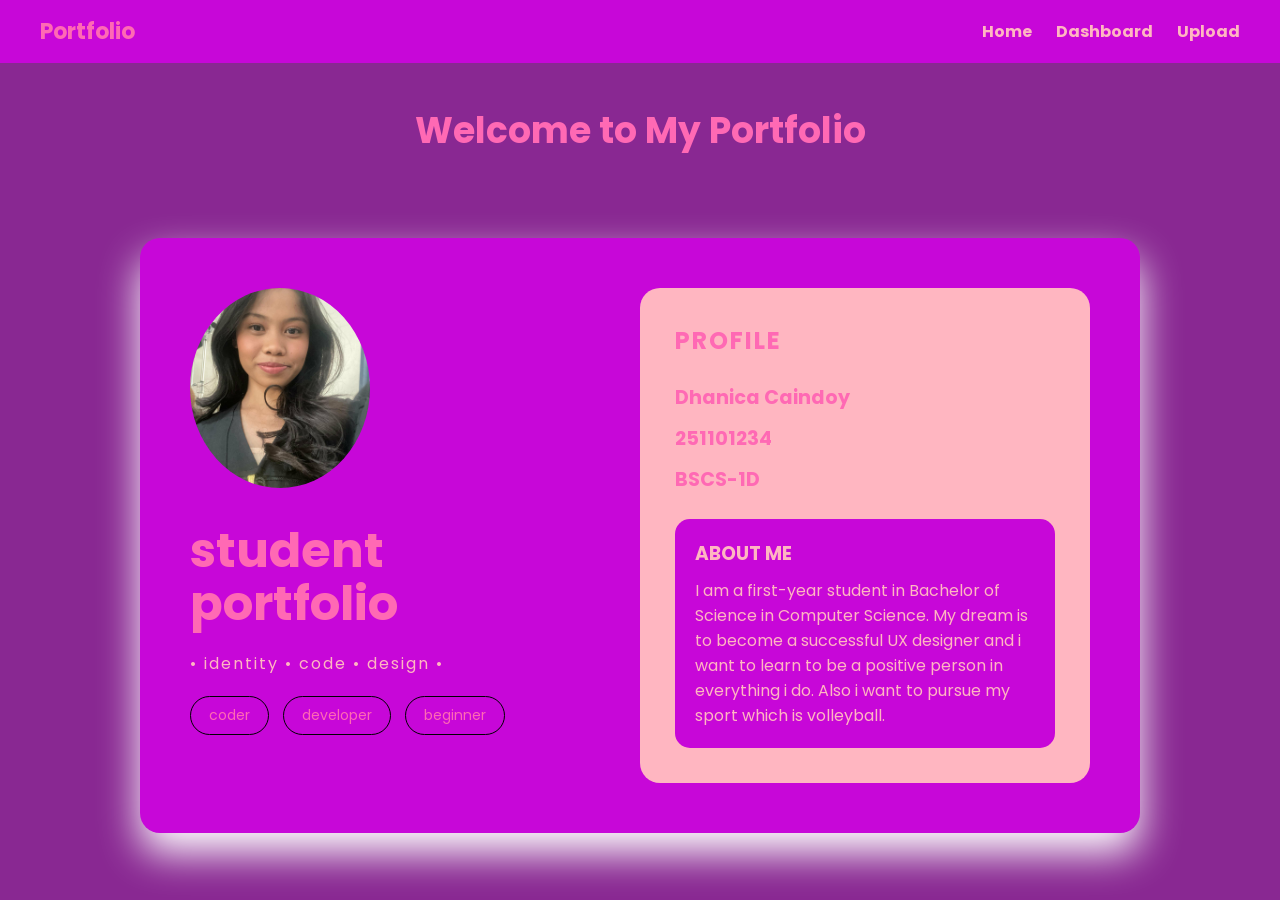
<file: index.html>
<!DOCTYPE html>
<html lang="en">
<head>
  <meta charset="UTF-8">
  <title>Student Portfolio</title>

  <link href="https://fonts.googleapis.com/css2?family=Poppins:wght@300;500;700&display=swap" rel="stylesheet">

  <link rel="stylesheet" href="style.css">
</head>
<body>
 <nav class="navbar">

<div class="logo">Portfolio</div>

<div class="nav-links">
      <a href="index.html">Home</a>
      <a href="dashboard.html">Dashboard</a>
      <a href="upload.html">Upload</a>
</div>

</nav>

  <div class="hero" style="text-align: center;">
    <h1>Welcome to My Portfolio</h1>
    
  </div>


<div class="container">

  <div class="left">
    <div class="portfolio_picture">
      <img src="DHANICA_PORTFOLIO.jpg" alt="DHANICA_PORTFOLIO.jpg" height="200px" width="200px">
    </div>

    <h1>
      student <br>
      <span>portfolio</span>
    </h1>

    <p class="subtitle">• identity • code • design •</p>

    <div class="tags">
      <span>coder</span>
      <span>developer</span>
      <span>beginner</span>
    </div>
  </div>

  <div class="right">
    <div class="card">
      <h2>profile</h2>

      <div class="info" style="font-size: larger;">
        <p><strong>Dhanica Caindoy</strong> </p>
        <p><strong>251101234</strong></p>
        <p><strong>BSCS-1D</strong></p>
      </div>

      <div class="about">
        <h3>ABOUT ME</h3>
        <p>
       I am a first-year student in Bachelor of Science in Computer Science. My dream is to become a successful UX designer and i want to learn to be a positive person in everything i do.
         Also i want to pursue my sport which is volleyball.</p>
      </div>

    </div>
  </div>

</div>

</body>
</html>
</file>
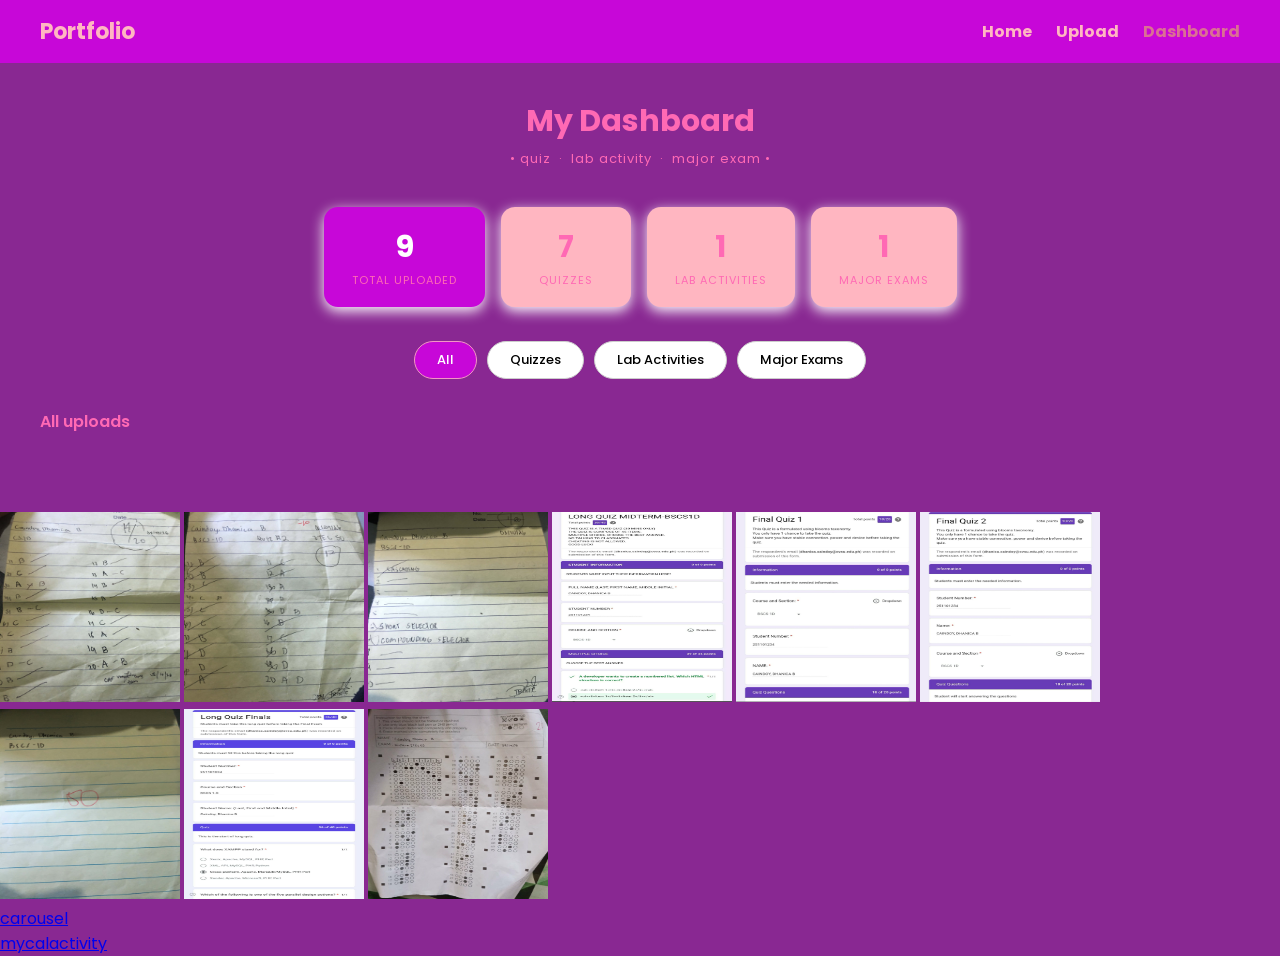
<file: dashboard.html>
<!DOCTYPE html>
<html lang="en">
<head>
  <meta charset="UTF-8">
  <title>Dashboard – Portfolio</title>
  <link href="https://fonts.googleapis.com/css2?family=Poppins:wght@300;500;700&display=swap" rel="stylesheet">
  <style>
    * { margin: 0; padding: 0; box-sizing: border-box; font-family: 'Poppins', sans-serif; }
    body { background: rgb(137, 40, 146); min-height: 100vh; color: hotpink }

    .navbar { display: flex; justify-content: space-between; align-items: center; padding: 15px 40px; background: rgb(199, 7, 216); color: lightpink; }
    .logo { font-size: 22px; font-weight: bold; }
    .nav-links a { color: lightpink; text-decoration: none; margin-left: 20px; font-weight: bold; }
    .nav-links a:hover, .nav-links a.active { color: palevioletred; }

    .hero { text-align: center; padding: 36px 20px 10px; }
    .hero h1 { font-size: 30px; font-weight: 700; }
    .hero p { color: hotpink; margin-top: 5px; font-size: 13px; letter-spacing: 1px; }

    .summary-strip { display: flex; justify-content: center; gap: 16px; padding: 28px 30px 10px; flex-wrap: wrap; }
    .summary-card { background: lightpink; border-radius: 14px; padding: 18px 28px; min-width: 130px; text-align: center; box-shadow: 0 4px 14px white; }
    .summary-card .num { font-size: 30px; font-weight: 700; }
    .summary-card .lbl { font-size: 11px; color: hotpink; margin-top: 2px; text-transform: uppercase; letter-spacing: 1px; }
    .summary-card.black-card { background:rgb(199, 7, 216); color: white; }
    .summary-card.black-card .lbl { color: hotpink; }

    .tabs { display: flex; justify-content: center; gap: 10px; padding: 24px 20px 0; flex-wrap: wrap; }
    .tab-btn { padding: 8px 22px; border-radius: 30px; border: 1.5px solid #ccc; background: white; font-family: 'Poppins', sans-serif; font-size: 13px; font-weight: 500; cursor: pointer; }
    .tab-btn:hover { border-color:lightpink }
    .tab-btn.active { background: rgb(199, 7, 216); color: white; border-color: rgb(243, 150, 196) }

    .grid-section { padding: 30px 40px 60px; }
    .grid-section h2 { font-size: 16px; font-weight: 600; color: hotpink; margin-bottom: 18px; }
    .items-grid { display: grid; grid-template-columns: repeat(auto-fill, minmax(260px, 1fr)); gap: 20px; }

    /* Card */
    .item-card { background: white; border-radius: 16px; box-shadow: 0 6px 20px rgba(0,0,0,.08); overflow: hidden; position: relative; }
    .item-card:hover { box-shadow: 0 6px 20px rgba(0,0,0,.08); }

    /* ✕ delete on hover */
    .card-del {
      position: absolute; top: 9px; left: 9px; z-index: 5;
      width: 28px; height: 28px; border-radius: 50%;
      background: rgb(199, 7, 216); color: white; border: none;
      font-size: 12px; cursor: pointer; font-weight: 700;
      display: flex; align-items: center; justify-content: center;
      opacity: 0;
    }
    .item-card:hover .card-del { opacity: 1; }
    .card-del:hover { background: #c62828; }

    .card-thumb { width: 100%; height: 140px; background: #f5f5f5; display: flex; align-items: center; justify-content: center; overflow: hidden; position: relative; cursor: pointer; }
    .card-thumb img { width: 100%; height: 100%; object-fit: cover; display: none; }
    .card-thumb .thumb-icon { font-size: 42px; }
    .card-thumb .type-badge { position: absolute; top: 10px; right: 10px; background: rgb(199, 7, 216); color: white; font-size: 10px; font-weight: 600; padding: 4px 10px; border-radius: 20px; text-transform: uppercase; letter-spacing: .5px; }

    .card-body { padding: 16px 18px; cursor: pointer; }
    .card-title { font-size: 14px; font-weight: 700; color:rgb(199, 7, 216);; margin-bottom: 4px; }
    .card-meta  { font-size: 11px; color: #999; }
    .card-foot  { display: flex; align-items: center; justify-content: space-between; margin-top: 12px; padding-top: 12px; border-top: 1px solid #f0f0f0; }
    .status-pill { font-size: 10px; font-weight: 600; padding: 4px 10px; border-radius: 20px; text-transform: uppercase; letter-spacing: .4px; }
    .status-pill.submitted { background: #e8f5e9; color: #2e7d32; }
    .status-pill.pending   { background: #fff8e1; color: #f57f17; }

    .empty-state { text-align: center; padding: 60px 20px; color: #999; grid-column: 1/-1; }
    .empty-state .big { font-size: 48px; margin-bottom: 12px; }

    .add-card { background: white; border-radius: 16px; border: 2px dashed #d0d0d0; display: flex; flex-direction: column; align-items: center; justify-content: center; min-height: 250px; cursor: pointer; text-decoration: none; color: #999; }
    .add-card:hover { border-color: rgb(199, 7, 216); color: #333; }
    .add-card .plus { font-size: 36px; margin-bottom: 8px; }
    .add-card p { font-size: 13px; font-weight: 500; }

    /* ── MODAL ── */
    .modal-backdrop { display: none; position: fixed; inset: 0; background:rgb(199, 7, 216); z-index: 100; align-items: center; justify-content: center; padding: 16px; }
    .modal-backdrop.open { display: flex; }
    .modal { background: white; border-radius: 20px; padding: 28px 28px 24px; width: 500px; max-width: 100%; max-height: 92vh; overflow-y: auto; position: relative; }
    
    .modal-close { position: absolute; top: 16px; right: 18px; background: none; border: none; font-size: 22px; cursor: pointer; color: #666; }
    .modal h3 { font-size: 17px; font-weight: 700; padding-right: 30px; margin-bottom: 3px; }
    .m-meta { font-size: 12px; color: #999; margin-bottom: 16px; }

    /* Canvas editor */
    .editor-box {
      width: 100%; height: 200px; background: #eee; border-radius: 12px;
      overflow: hidden; position: relative; cursor: grab; user-select: none;
    }
    .editor-box.grabbing { cursor: grabbing; }
    .editor-box canvas { width: 100%; height: 100%; display: block; }

    .no-proof { text-align: center; padding: 36px 20px; color: #bbb; font-size: 13px; background: #fafafa; border-radius: 12px; }

    /* Position controls */
    .pos-controls { margin-top: 8px; display: flex; align-items: center; justify-content: space-between; }
    .pos-hint { font-size: 11px; color: #999; }
    .reset-pos-btn { font-size: 11px; color: #aaa; background: none; border: none; cursor: pointer; text-decoration: underline; font-family: 'Poppins', sans-serif; }
    .reset-pos-btn:hover { color: #333; }

    .m-file { margin-top: 14px; background: #f5f5f5; border-radius: 10px; padding: 11px 14px; font-size: 12px; color: #444; display: flex; align-items: center; gap: 10px; }
    .m-file .fi { font-size: 18px; }

    .modal-actions { display: flex; gap: 8px; margin-top: 14px; }
    .modal-actions > * { flex: 1; padding: 10px; border-radius: 10px; font-family: 'Poppins', sans-serif; font-size: 12px; font-weight: 600; cursor: pointer; text-align: center; border: none; display: block; }
    .btn-change { background: #f0f0f0; color: #333; }
    .btn-change:hover { background: #e0e0e0; }
    .btn-save { background:lightpink; color: white; }
    .btn-save:hover { background: #333; }
    .btn-del { background: #fff0f0; color: #c62828; border: 1.5px solid #fbb !important; }
    .btn-del:hover { background: #fdd; }

    .confirm-box { display: none; margin-top: 12px; background: #fff5f5; border: 1.5px solid #fcc; border-radius: 10px; padding: 14px 16px; text-align: center; }
    .confirm-box.show { display: block; }
    .confirm-box p { font-size: 13px; color: #c62828; font-weight: 500; margin-bottom: 10px; }
    .confirm-box .cbtn { display: inline-block; padding: 7px 18px; border-radius: 8px; font-size: 12px; font-weight: 600; cursor: pointer; font-family: 'Poppins', sans-serif; border: none; margin: 0 4px; }
    .cbtn.yes { background: #c62828; color: white; }
    .cbtn.no  { background: #eee; color: #333; }

    .toast { position: fixed; bottom: 28px; left: 50%; transform: translateX(-50%); background: lightpink; color: white; padding: 11px 24px; border-radius: 30px; font-size: 13px; font-weight: 500; box-shadow: 0 6px 20px rgba(0,0,0,.2); z-index: 999; }
    .toast.show { }

    #m-img-input { display: none; }
  </style>
</head>
<body>

<nav class="navbar">
  <div class="logo">Portfolio</div>
  <div class="nav-links">
    <a href="index.html">Home</a>
    <a href="upload.html">Upload</a>
    <a href="dashboard.html" class="active">Dashboard</a>
  </div>
</nav>

<div class="hero">
  <h1>My Dashboard</h1>
  <p>• quiz &nbsp;·&nbsp; lab activity &nbsp;·&nbsp; major exam •</p>
</div>

<div class="summary-strip">
  <div class="summary-card black-card"><div class="num" id="total-count">9</div><div class="lbl">Total Uploaded</div></div>
  <div class="summary-card"><div class="num" id="quiz-count">7</div><div class="lbl">Quizzes</div></div>
  <div class="summary-card"><div class="num" id="lab-count">1</div><div class="lbl">Lab Activities</div></div>
  <div class="summary-card"><div class="num" id="exam-count">1</div><div class="lbl">Major Exams</div></div>
</div>

<div class="tabs">
  <button class="tab-btn active" onclick="filterTab('all',this)">All</button>
  <button class="tab-btn" onclick="filterTab('quiz',this)">Quizzes</button>
  <button class="tab-btn" onclick="filterTab('lab',this)">Lab Activities</button>
  <button class="tab-btn" onclick="filterTab('exam',this)">Major Exams</button>
</div>

<div class="grid-section">
  <h2 id="section-label">All uploads</h2>
  <div class="items-grid" id="items-grid"></div>
</div>

<!-- Modal -->
<div class="modal-backdrop" id="modal" onclick="backdropClick(event)">
  <div class="modal">
    <button class="modal-close" onclick="closeModal()">✕</button>
    <h3 id="m-title"></h3>
    <div class="m-meta" id="m-meta"></div>

    <!-- Image editor -->
    <div id="editor-section">
      <div class="editor-box" id="editor-box">
        <canvas id="ed-canvas"></canvas>
      </div>
      <div class="pos-controls">
        <div class="pos-hint">Drag the image to reposition it.</div>
        <button class="reset-pos-btn" onclick="resetPos()">↺ Reset</button>
      </div>
    </div>
    <div class="no-proof" id="no-proof-msg">No proof image yet — upload one below.</div>

    <div class="m-file"><span class="fi">📄</span><span id="m-file-name"></span></div>

    <div class="modal-actions">
      <label class="btn-change" for="m-img-input">📷 Change Image</label>
      <button class="btn-save" onclick="saveEntry()">💾 Save</button>
      <button class="btn-del" onclick="showConfirm()">🗑 Delete</button>
    </div>
    <input type="file" id="m-img-input" accept="image/*" onchange="loadNewProof(this)">

    <div class="confirm-box" id="confirm-box">
      <p>Delete this entry? This cannot be undone.</p>
      <button class="cbtn yes" onclick="doDelete()">Yes, delete</button>
      <button class="cbtn no"  onclick="hideConfirm()">Cancel</button>
    </div>
  </div>
</div>

<h9>

    <img src="Quiz 1.jpg" alt="Quiz 1" width="180px" height="190px" padding="80px">
    <img src="Quiz 2.jpg" alt="Quiz 2" width="180px" height="190px" padding="80px">
    <img src="Quiz 3.jpg" alt="Quiz 3" width="180px" height="190px" padding="80px">
    <img src="LONG QUIZ MIDTERM.jpg" alt="Long Quiz Midterm" width="180px" height="190px" padding="80px">
  <img src="Final Quiz 1.jpg" alt="Final Quiz 1" width="180px" height="190px" padding="80px">
  <img src="Final Quiz 2.jpg" alt="Final Quiz 2" width="180px" height="190px" padding="80px">
   <img src="lab.jpg" alt="lab" width="180px" height="190px" padding="80px">
   <img src="FINALS LQ.jpg" alt="Finals LQ" width="180px" height="190px" pading="80px">
    <img src="MIDTERMEXAM.jpeg" alt="MIDTERMEXAM.jpeg" width="180px" height="190px" pading="80px">
</h9>

 <div class="click-link">
   <p><a href="https://dhanicacaindoy.github.io/Carousel-/">carousel</a></p>
 </div>
 
 <div class="click-link">
   <p><a href="https://dhanicacaindoy.github.io/TOTOONG-CALCU/">mycalactivity</a></p>
 </div>


<script>
 
  const saved = JSON.parse(localStorage.getItem('dash_entries') || '[]');
  const savedIds = saved.map(e => e.id);
  const defaults = defaultEntries.filter(e => !savedIds.includes(e.id));
  let entries = [...defaults, ...saved];
  let currentFilter = 'all';
  let activeEntry = null;

  // editor vars
  let edImg = null, eX = 0, eY = 0;
  let dragging = false, dsx = 0, dsy = 0, dex = 0, dey = 0;

  const canvas = document.getElementById('ed-canvas');
  const ctx    = canvas.getContext('2d');
  const eBox   = document.getElementById('editor-box');

  function saveLS() {
    const toSave = entries.filter(e => !defaultEntries.find(d => d.id === e.id) || e.proof || e.edState);
    localStorage.setItem('dash_entries', JSON.stringify(toSave));
  }

  const typeIcon  = { quiz:'📝', lab:'🔬', exam:'📋' };
  const typeLabel = { quiz:'Quiz', lab:'Lab Activity', exam:'Major Exam' };
  const statusLabel = { submitted:'Submitted', pending:'Pending' };

  // ── RENDER ──
  function renderGrid() {
    document.getElementById('total-count').textContent = entries.length;
    document.getElementById('quiz-count').textContent  = entries.filter(e=>e.type==='quiz').length;
    document.getElementById('lab-count').textContent   = entries.filter(e=>e.type==='lab').length;
    document.getElementById('exam-count').textContent  = entries.filter(e=>e.type==='exam').length;

    const labels = { all:'All uploads', quiz:'Quizzes', lab:'Lab Activities', exam:'Major Exams' };
    document.getElementById('section-label').textContent = labels[currentFilter];

    const list = currentFilter === 'all' ? entries : entries.filter(e=>e.type===currentFilter);
    const grid = document.getElementById('items-grid');

    if (!list.length) {
      grid.innerHTML = `<div class="empty-state"><div class="big">📂</div><p>No uploads here yet.</p></div>`;
      return;
    }

    const bg = { quiz:'#f0f0f0', lab:'#e8f5e9', exam:'#e3f2fd' };
    grid.innerHTML = list.map(e => {
      const imgSrc = e.originalProof || e.proof;
      const pos = e.edState ? `object-position: calc(50% + ${e.edState.x}px) calc(50% + ${e.edState.y}px)` : '';
      return `
      <div class="item-card">
        <button class="card-del" onclick="quickDel(event,${e.id})">✕</button>
        <div class="card-thumb" style="background:${bg[e.type]}" onclick="openModal(${e.id})">
          ${imgSrc ? `<img src="${imgSrc}" style="display:block;${pos}">` : `<div class="thumb-icon">${typeIcon[e.type]}</div>`}
          <div class="type-badge">${typeLabel[e.type]}</div>
        </div>
        <div class="card-body" onclick="openModal(${e.id})">
          <div class="card-title">${e.title}</div>
          <div class="card-meta">${e.date} &nbsp;·&nbsp; ${e.file}</div>
          <div class="card-foot">
            <span class="status-pill ${e.status}">${statusLabel[e.status]||e.status}</span>
            <span>${imgSrc?'🖼️':'📄'}</span>
          </div>
        </div>
      </div>`;
    }).join('') + `<a class="add-card" href="upload.html"><div class="plus">+</div><p>Add new upload</p></a>`;
  }

  function filterTab(type, btn) {
    currentFilter = type;
    document.querySelectorAll('.tab-btn').forEach(b=>b.classList.remove('active'));
    btn.classList.add('active');
    renderGrid();
  }

  // ── QUICK DELETE (card X button) ──
  function quickDel(e, id) {
    e.stopPropagation();
    if (!confirm('Remove this entry?')) return;
    entries = entries.filter(en=>en.id!==id);
    saveLS(); renderGrid(); showToast('🗑️ Entry removed');
  }

  // ── OPEN MODAL ──
  function openModal(id) {
    activeEntry = entries.find(e=>e.id===id);
    if (!activeEntry) return;

    document.getElementById('m-title').textContent    = activeEntry.title;
    document.getElementById('m-meta').textContent     = typeLabel[activeEntry.type] + '  ·  ' + activeEntry.date;
    document.getElementById('m-file-name').textContent= activeEntry.file;
    document.getElementById('m-img-input').value = '';
    hideConfirm();

    if (activeEntry.proof || activeEntry.originalProof) {
      showEditorSection();
      initEditor(activeEntry.originalProof || activeEntry.proof, activeEntry.edState || null);
    } else {
      hideEditorSection();
    }
    document.getElementById('modal').classList.add('open');
  }

  function closeModal() { document.getElementById('modal').classList.remove('open'); }
  function backdropClick(e) { if (e.target===document.getElementById('modal')) closeModal(); }

  function showEditorSection() {
    document.getElementById('editor-section').style.display='block';
    document.getElementById('no-proof-msg').style.display='none';
  }
  function hideEditorSection() {
    document.getElementById('editor-section').style.display='none';
    document.getElementById('no-proof-msg').style.display='block';
  }

  // ── CANVAS EDITOR ──
  function initEditor(src, state) {
    edImg = new Image();
    edImg.onload = () => {
      canvas.width  = eBox.offsetWidth  || 440;
      canvas.height = eBox.offsetHeight || 200;
      if (state) { eX=state.x; eY=state.y; }
      else        { eX=0; eY=0; }
      draw();
    };
    edImg.src = src;
  }

  function draw() {
    if (!edImg) return;
    ctx.clearRect(0,0,canvas.width,canvas.height);
    // cover: scale so image fills the entire canvas (like object-fit: cover)
    const ratio = Math.max(canvas.width/edImg.naturalWidth, canvas.height/edImg.naturalHeight);
    const dw = edImg.naturalWidth  * ratio;
    const dh = edImg.naturalHeight * ratio;
    const dx = (canvas.width-dw)/2 + eX;
    const dy = (canvas.height-dh)/2 + eY;
    ctx.drawImage(edImg, dx, dy, dw, dh);
  }

  function resetPos() { eX=0; eY=0; draw(); }

  // drag to pan
  eBox.addEventListener('mousedown', e=>{ dragging=true; dsx=e.clientX; dsy=e.clientY; dex=eX; dey=eY; eBox.classList.add('grabbing'); });
  window.addEventListener('mousemove', e=>{ if(!dragging) return; eX=dex+(e.clientX-dsx); eY=dey+(e.clientY-dsy); draw(); });
  window.addEventListener('mouseup',   ()=>{ dragging=false; eBox.classList.remove('grabbing'); });
  eBox.addEventListener('touchstart', e=>{ const t=e.touches[0]; dragging=true; dsx=t.clientX; dsy=t.clientY; dex=eX; dey=eY; });
  eBox.addEventListener('touchmove',  e=>{ if(!dragging) return; e.preventDefault(); const t=e.touches[0]; eX=dex+(t.clientX-dsx); eY=dey+(t.clientY-dsy); draw(); }, {passive:false});
  eBox.addEventListener('touchend',   ()=>{ dragging=false; });

  // ── LOAD NEW IMAGE ──
  function loadNewProof(input) {
    if(!input.files||!input.files[0]) return;
    const reader=new FileReader();
    reader.onload=ev=>{
      if(!activeEntry) return;
      activeEntry.originalProof = ev.target.result;
      activeEntry.proof = ev.target.result;
      activeEntry.edState = null;
      showEditorSection();
      initEditor(ev.target.result, null);
    };
    reader.readAsDataURL(input.files[0]);
  }

  // ── SAVE ──
  function saveEntry() {
    if(!activeEntry) return;
    if(edImg) {
      // store original + offset — thumbnail uses CSS object-position (no black bars)
      if(!activeEntry.originalProof) activeEntry.originalProof = activeEntry.proof;
      activeEntry.edState = { x:eX, y:eY };
    }
    activeEntry.status = 'submitted';
    const idx = entries.findIndex(e=>e.id===activeEntry.id);
    if(idx!==-1) entries[idx] = {...activeEntry};
    saveLS(); renderGrid(); closeModal();
    showToast('✅ Changes saved!');
  }

  // ── DELETE from modal ──
  function showConfirm()  { document.getElementById('confirm-box').classList.add('show'); }
  function hideConfirm()  { document.getElementById('confirm-box').classList.remove('show'); }
  function doDelete() {
    if(!activeEntry) return;
    entries = entries.filter(e=>e.id!==activeEntry.id);
    saveLS(); renderGrid(); closeModal();
    showToast('🗑️ Entry deleted');
  }

  // ── TOAST ──
  function showToast(msg) {
    const t=document.getElementById('toast');
    t.textContent=msg; t.classList.add('show');
    setTimeout(()=>t.classList.remove('show'), 2800);
  }

  renderGrid();
</script>
</body>
</html>
</file>
<file: style.css>
*{
margin:0;
padding:0;
box-sizing:border-box;
font-family:'Poppins', sans-serif;
}

body{
background: rgba(137, 40, 146);
color: hotpink;
}

img {
    image-resolution: inherit;
}

.navbar{
display:flex;
justify-content:space-between;
align-items:center;
padding:15px 40px;
background:rgb(199, 7, 216);
color:hotpink;
}

.logo{
font-size:22px;
font-weight:bold;
}

.nav-links a{
color: lightpink;
text-decoration:none;
margin-left:20px;
font-weight:bold;
}

.nav-links a:hover{
color:palevioletred;
}



.hero{
text-align:center;
padding:40px 0;
}

.hero h1{
font-size:36px;
}



.container{
display:flex;
width:1000px;
margin:40px auto;
background: rgb(199, 7, 216);
border-radius:20px;
padding:50px;
box-shadow:0 20px 40px white;
transition:0.3s;

}

.container:hover{
transform:translateY(-5px);
box-shadow:0 30px 50px rgba(0,0,0,0.15);
}


.left{
flex:1;
}

.portfolio_picture img {
width:180px;
border-radius:50%;
margin-bottom:30px;
}

.left h1{
font-size:48px;
font-weight:700;
line-height:1.1;
}

.subtitle{
margin:20px 0;
color:lightpink;
letter-spacing:2px;
}



.tags span{
display:inline-block;
padding:8px 18px;
margin-right:10px;
border:1px solid black;
border-radius:30px;
font-size:14px;
transition:0.3s;
}

.tags span:hover{
background:black;
color:white;
transform:translateY(-3px);
}



.right{
flex:1;
display:flex;
justify-content:center;
align-items:center;
}



.card{
width:100%;
background: lightpink;
box-shadow: white;
color:hotpink;
padding:35px;
border-radius:20px;
}

.card h2{
text-transform:uppercase;
letter-spacing:2px;
margin-bottom:25px;
}

.info p{
margin-bottom:12px;
}



.about{
margin-top:25px;
background:rgb(199, 7, 216);
color:lightpink;
padding:20px;
border-radius:15px;
}

.about h3{
margin-bottom:10px;
}



.main-container{
display:flex;
justify-content:center;
gap:40px;
padding:50px;
flex-wrap:wrap;
}

.box{
background:white;
padding:30px;
border-radius:15px;
box-shadow:0 10px 20px white;
width:350px;
}



button{
padding:10px 18px;
background:lightpink;
color:white;
border:none;
cursor:pointer;
border-radius:5px;
transition:0.3s;
}

button:hover{
background:#333;
}



.progress-item{
margin-bottom:20px;
}

.progress-bar{
background:#ddd;
border-radius:20px;
overflow:hidden;
}

.progress{
background:black;
color:white;
text-align:center;
padding:5px;
}



#preview{
width:100%;
margin-top:15px;
display:none;
border-radius:10px;
}
</file>
